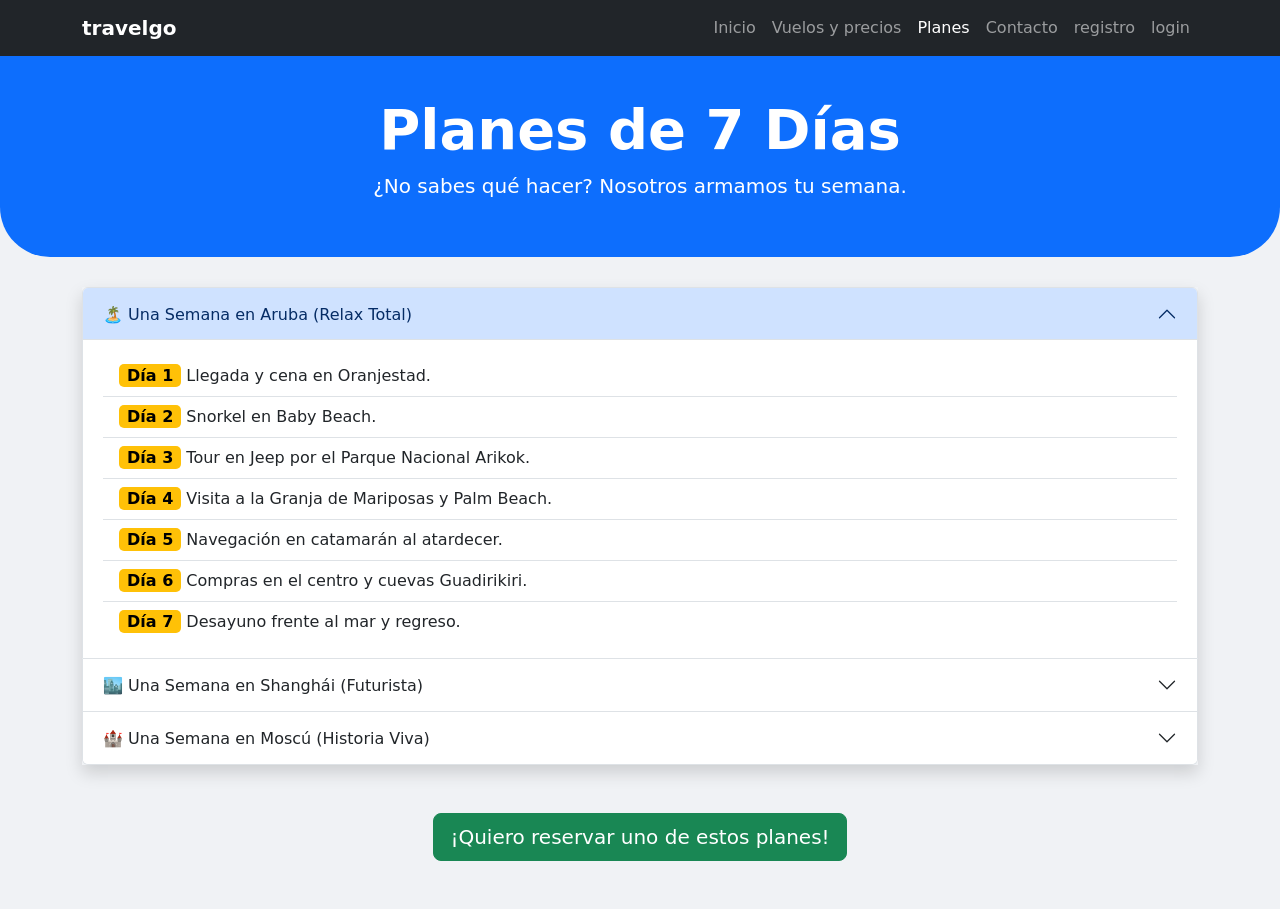
<file: ofertas.html>
<!DOCTYPE html>
<html lang="es">

<head>
    <meta charset="UTF-8">
    <meta name="viewport" content="width=device-width, initial-scale=1.0">
    <title>Planes Semanales | travelgo</title>
    <link href="https://cdn.jsdelivr.net/npm/bootstrap@5.3.0/dist/css/bootstrap.min.css" rel="stylesheet">
    <style>
        body {
            background-color: #f0f2f5;
        }

        .plan-header {
            background: #0d6efd;
            color: white;
            padding: 40px 0;
            margin-bottom: 30px;
            text-align: center;
            border-radius: 0 0 50px 50px;
        }

        .day-badge {
            background-color: #ffc107;
            color: #000;
            font-weight: bold;
            border-radius: 5px;
            padding: 2px 8px;
        }
    </style>
</head>

<body>

    <nav class="navbar navbar-expand-lg navbar-dark bg-dark sticky-top">
        <div class="container">
            <a class="navbar-brand fw-bold" href="index.html"> travelgo</a>
            <div class="collapse navbar-collapse">
                <ul class="navbar-nav ms-auto">
                    <li class="nav-item"><a class="nav-link" href="index.html">Inicio</a></li>
                    <li class="nav-item"><a class="nav-link" href="precios y vuelos.html">Vuelos y precios</a></li>
                    <li class="nav-item"><a class="nav-link active" href="ofertas.html">Planes</a></li>
                    <li class="nav-item"><a class="nav-link" href="contacto.html">Contacto</a></li>
                    <li class="nav-item"><a class="nav-link" href="register.html">registro</a></li>
                    <li class="nav-item"><a class="nav-link" href="login.html">login</a></li>

                </ul>
            </div>
        </div>
    </nav>

    <header class="plan-header">
        <h1 class="display-4 fw-bold">Planes de 7 Días</h1>
        <p class="lead">¿No sabes qué hacer? Nosotros armamos tu semana.</p>
    </header>

    <div class="container mb-5">
        <div class="accordion shadow" id="accordionPlanes">

            <div class="accordion-item">
                <h2 class="accordion-header">
                    <button class="accordion-button" type="button" data-bs-toggle="collapse"
                        data-bs-target="#planAruba">
                        🏝️ Una Semana en Aruba (Relax Total)
                    </button>
                </h2>
                <div id="planAruba" class="accordion-collapse collapse show" data-bs-parent="#accordionPlanes">
                    <div class="accordion-body">
                        <ul class="list-group list-group-flush">
                            <li class="list-group-item"><span class="day-badge">Día 1</span> Llegada y cena en
                                Oranjestad.</li>
                            <li class="list-group-item"><span class="day-badge">Día 2</span> Snorkel en Baby Beach.</li>
                            <li class="list-group-item"><span class="day-badge">Día 3</span> Tour en Jeep por el Parque
                                Nacional Arikok.</li>
                            <li class="list-group-item"><span class="day-badge">Día 4</span> Visita a la Granja de
                                Mariposas y Palm Beach.</li>
                            <li class="list-group-item"><span class="day-badge">Día 5</span> Navegación en catamarán al
                                atardecer.</li>
                            <li class="list-group-item"><span class="day-badge">Día 6</span> Compras en el centro y
                                cuevas Guadirikiri.</li>
                            <li class="list-group-item"><span class="day-badge">Día 7</span> Desayuno frente al mar y
                                regreso.</li>
                        </ul>
                    </div>
                </div>
            </div>

            <div class="accordion-item">
                <h2 class="accordion-header">
                    <button class="accordion-button collapsed" type="button" data-bs-toggle="collapse"
                        data-bs-target="#planShanghai">
                        🏙️ Una Semana en Shanghái (Futurista)
                    </button>
                </h2>
                <div id="planShanghai" class="accordion-collapse collapse" data-bs-parent="#accordionPlanes">
                    <div class="accordion-body">
                        <ul class="list-group list-group-flush">
                            <li class="list-group-item"><span class="day-badge">Día 1</span> Caminata por el Bund y
                                vista de rascacielos.</li>
                            <li class="list-group-item"><span class="day-badge">Día 2</span> Subida a la Torre de
                                Shanghái (la más alta).</li>
                            <li class="list-group-item"><span class="day-badge">Día 3</span> Jardín Yuyuan y Ciudad
                                Vieja.</li>
                            <li class="list-group-item"><span class="day-badge">Día 4</span> Día de compras en Nanjing
                                Road.</li>
                            <li class="list-group-item"><span class="day-badge">Día 5</span> Visita a Disneyland
                                Shanghái.</li>
                            <li class="list-group-item"><span class="day-badge">Día 6</span> Pueblo de agua Zhujiajiao
                                (la Venecia de China).</li>
                            <li class="list-group-item"><span class="day-badge">Día 7</span> Museo de Shanghái y
                                despedida.</li>
                        </ul>
                    </div>
                </div>
            </div>

            <div class="accordion-item">
                <h2 class="accordion-header">
                    <button class="accordion-button collapsed" type="button" data-bs-toggle="collapse"
                        data-bs-target="#planRusia">
                        🏰 Una Semana en Moscú (Historia Viva)
                    </button>
                </h2>
                <div id="planRusia" class="accordion-collapse collapse" data-bs-parent="#accordionPlanes">
                    <div class="accordion-body">
                        <ul class="list-group list-group-flush">
                            <li class="list-group-item"><span class="day-badge">Día 1</span> Plaza Roja y Catedral de
                                San Basilio.</li>
                            <li class="list-group-item"><span class="day-badge">Día 2</span> Recorrido por el Kremlin.
                            </li>
                            <li class="list-group-item"><span class="day-badge">Día 3</span> Tour por las estaciones del
                                Metro (Palacios Subterráneos).</li>
                            <li class="list-group-item"><span class="day-badge">Día 4</span> Teatro Bolshói y calle
                                Arbat.</li>
                            <li class="list-group-item"><span class="day-badge">Día 5</span> Parque Gorky y Museo de
                                Cosmonáutica.</li>
                            <li class="list-group-item"><span class="day-badge">Día 6</span> Mercado de Izmailovo
                                (souvenirs y matrioshkas).</li>
                            <li class="list-group-item"><span class="day-badge">Día 7</span> Crucero por el río Moscova.
                            </li>
                        </ul>
                    </div>
                </div>
            </div>

        </div>

        <div class="text-center mt-5">
            <a href="contacto.html" class="btn btn-success btn-lg">¡Quiero reservar uno de estos planes!</a>
        </div>
    </div>

    <script src="https://cdn.jsdelivr.net/npm/bootstrap@5.3.0/dist/js/bootstrap.bundle.min.js"></script>
</body>

</html>
</file>
